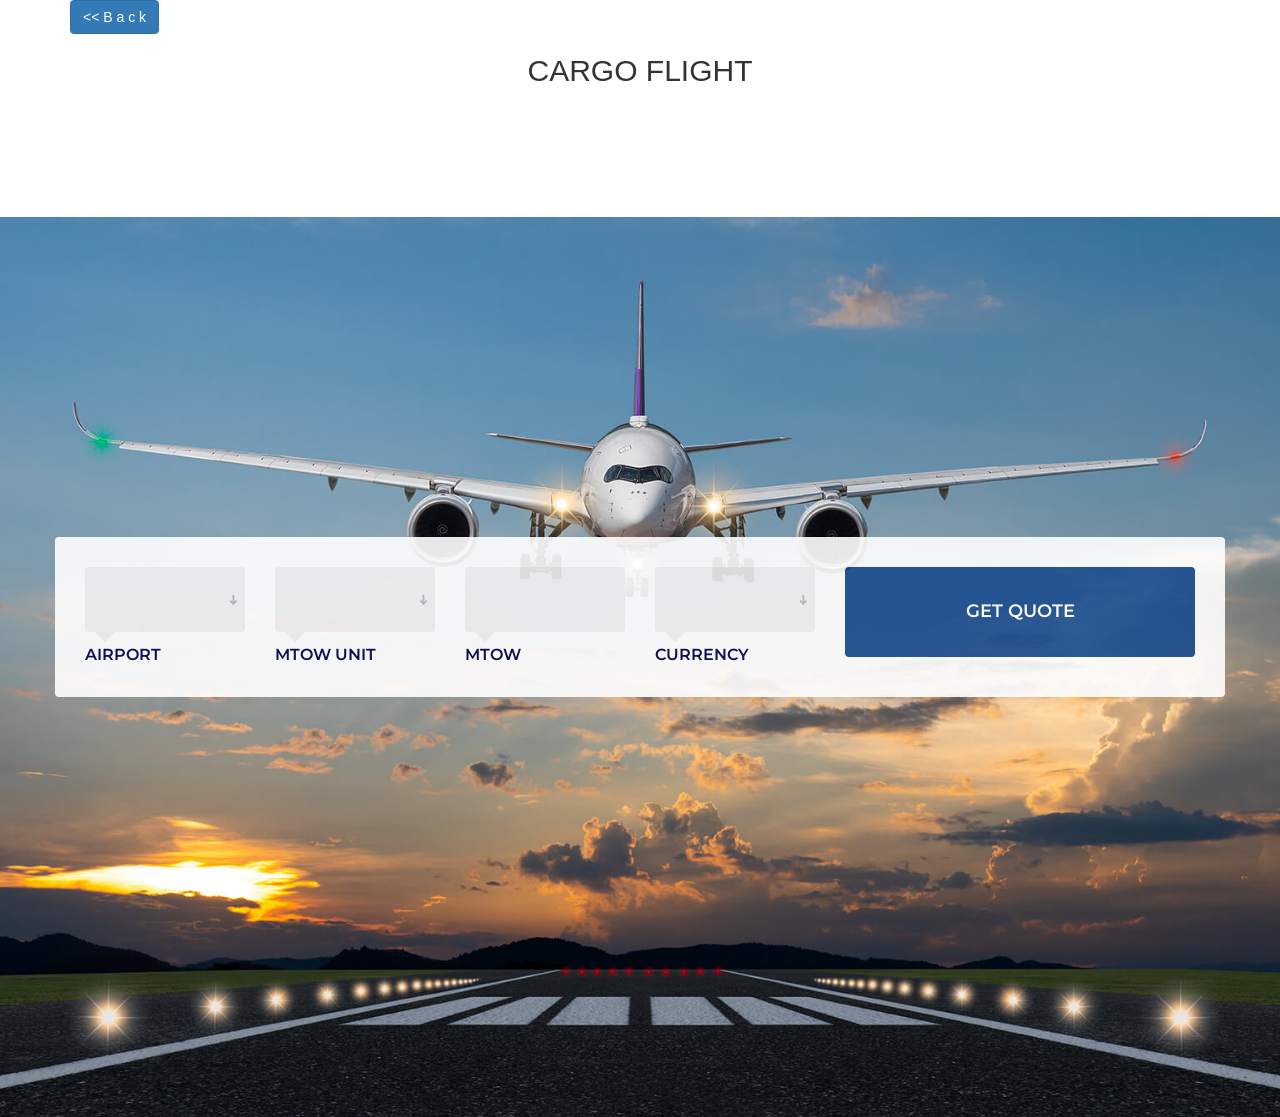
<file: cargo.html>
<!DOCTYPE html>
<html lang="en">

<head>
	<meta charset="utf-8">
	<meta http-equiv="X-UA-Compatible" content="IE=edge">
	<meta name="viewport" content="width=device-width, initial-scale=1">
	<!-- The above 3 meta tags *must* come first in the head; any other head content must come *after* these tags -->

	<title>Airport Taxes Cargo Flight </title>
	<meta content="Get airport taxes, airport data, and trip cost estimate for all Moroccan Airports for free and easily" name="descriptison">
	<meta content="Airport taxes, Morocco Airports, Trip Cost estimate, Casablanca Airport, airport data, Moroccan Airports, GMMN, GMMX, GMME, GMTT" name="keywords">
	
	<!-- Google font -->
	<link href="https://fonts.googleapis.com/css?family=Montserrat:300,600" rel="stylesheet">

	<!-- Bootstrap -->
	<link type="text/css" rel="stylesheet" href="css/bootstrap.min.css" />

	<!-- Custom stlylesheet -->
	<link type="text/css" rel="stylesheet" href="css/style.css" />

	<!-- HTML5 shim and Respond.js for IE8 support of HTML5 elements and media queries -->
	<!-- WARNING: Respond.js doesn't work if you view the page via file:// -->
	<!--[if lt IE 9]>
		  <script src="https://oss.maxcdn.com/html5shiv/3.7.3/html5shiv.min.js"></script>
		  <script src="https://oss.maxcdn.com/respond/1.4.2/respond.min.js"></script>
		<![endif]-->
    	<link href="img/favicon-32x32.png" rel="icon">
	<link href="img/apple-icon-precomposed.png" rel="apple-touch-icon">
</head>

<body>

<!-- START CONTAINER AIRPORT TAXES -->
<div class="container">
<button id="back-cargo" type="button" class="btn btn-primary" onclick=window.history.back()><< B a c k </button>

<!--<div class="container"> -->
  <h2 align="center"> CARGO FLIGHT </h2>
</div>

<h3 id="quotation" style="text-align:center"> </h3>

<div id="margin-top-table" style="display: none; ">
	<br>
	
</div>



<table id="table" style="display: none; " align="center">
	
	<thead>
	  <tr>
		<th align="left">Taxe name</th>
		<th align="left">Unit</th>
		<th align="left"></th>

	  </tr>
	</thead>
	<tbody>
	  <tr>
		<td>Landing</td>
		<td>per landing</td>
		<td id="landing" align="left">0</td>
	  </tr>
	  <tr>
		<td></td>
		<td></td>
		<td align="left">0</td>
	  </tr>
	  <tr>
		<td>Approach</td>
		<td>per movement</td>
		<td align="left">0</td>
	  </tr>
	  <tr>
		<td>Lighting</td>
		<td>per use</td>
		<td align="left"></td>
	  </tr>
	  <tr>
		<td>Freight (Unloaded or Loaded)</td>
		<td>per Ton</td>
		<td align="left"></td>
	  </tr>
     
		<td>Week-end surcharge</td>
		<td>----</td>
		<td align="left">Not applicable</td>
	  </tr>
	  <tr>
		<td>Overnight  </td>
		<td>----</td>
		<td align="left">Not applicable</td>
	  </tr>
	  <tr>
		<td>Other Extra charges </td>
		<td>----</td>
		<td align="left">Not applicable</td>
	  </tr>
	</tbody>

  </table>
 <!--  Div text pour message dessous table-->

 <div id="alert-delay" class="alert alert-warning" role="alert" align="center" style="display: none;">
	<br><h3>The data take few seconds to load completely !! </h3>  
  </div>
  <!--class="table table-dark" -->
 <br> 
  <table style="display: none " id="table-result" " align="center" >
	<thead>
	  <tr>
		
		<th scope="col">Freight Unit</th>
		<th scope="col">Weight</th>
		<th scope="col">Parking duration</th>
		<th scope="col">Lighting times</th>
		
	  </tr>
	</thead>
	<tbody>
	  <tr>
		<td></td>
		<td></td>
		<td></td>
		<td></td>
	  </tr>
	 
	</tbody>
  </table> 
 <!-- End boostrap Alert-->
<br><br>
 <div id ="result" class="alert alert-success" role="alert" style="text-align:center" style="display: none " >
	<h2 style="display: none " id="h1-result-budget"></h2>
  </div>	
 





  <div style="text-align:center" style="display: none " >
	<button style="display: none " id="reset" class="btn btn-primary btn-lg"  onclick=recalculate() ><< Back     </button>
	<button style="display: none " id="print-display" class="btn btn-primary btn-lg"  onclick=printR() > Print    </button>
    <button style="display: none " id="quote-display" class="btn btn-primary btn-lg"  onclick=window.location.replace("index.html") > Exit     </button>
</div>



  <br><br>
  <div style="text-align:center" >

  <button style="display: none" id="exit1" class="btn btn-primary btn-lg" onclick=back() ><< Back </button> 
  <button  id="submit2" class="btn btn-primary btn-lg" style="display: none; ">Simulation </button>

 <button  id="print" class="btn btn-primary btn-lg" onclick=printQ() >Print Quotation </button> 
   

 
</div>




	<section id="booking" class="section" ><br><br>
		
		<div> <!--<div class="section-center" >-->

			<br><br><br><br><br><br><br><br><br><br><br><br><br><br>
			<div class="container">
				<div class="row">
					<div class="booking-form">


						
						<form >
                           
                            <div class="col-md-2">
								<div class="form-group">
									<select  class="form-control" id="station1" required >
										<option  id="none" ></option>
                                                                                 
                                                                                <option  id="GMMN"  >GMMN</option>
										<option  id="GMMX" >GMMX</option>
										<option id="GMME"  >GMME</option>
										<option  id="GMMN" >GMMN</option>
										<option  id="GMMX" >GMMX</option>
										<option id="GMME"  >GMME</option>
										<option id="GMTT"  >GMTT</option>
										<option id="GMAD"  >GMAD</option>
										<option id="GMMZ"  >GMMZ</option>
										<option id="GMFF"  >GMFF</option>
										<option id="GMFK"  >GMFK</option>
										<option id="GMFO"  >GMFO</option>
										<option id="GMMI"  >GMMI</option>
										<option id="GMML"  >GMML</option>
										<option id="GMMH"  >GMMH</option>
										<option id="GMTA"  >GMTA</option>
										<option id="GMTN"  >GMTN</option>




										
									</select>
									<span class="select-arrow"></span>
									<span class="form-label">Airport</span>
								</div>
							        </div>

                                <div class="col-md-2">
								<div class="form-group">
									<select id="mtow-unit"class="form-control" required>
										<option id="none2" > </option>
										<option id="ton">Tons</option>
                                        <option id="lbs">Lbs</option>
										<option id="kgs">Kgs</option>
										
									</select>
									<span class="select-arrow"></span>
									<span class="form-label">MTOW Unit</span>
								</div>
							        </div>




							<div class="col-md-2">
								<div class="form-group">
									<input id="mtow1" class="form-control" type="text"  required>
									<span class="form-label">MTOW</span>
								</div>
							</div>

                              	<div class="col-md-2">
								<div class="form-group">
									<select class="form-control" id="currency" required>
										<option ></option>
                                        <option id="USD" value="USD">USD</option>
										<option id="EUR" value="EUR">EUR</option>
                                       <option id="MAD" value="MAD">MAD</option>
										
									</select>
									<span class="select-arrow"></span>
									<span class="form-label">Currency</span>
								</div>
							        </div>

                                                        
							
							<div class="col-md-4">
								<div class="form-btn">
									<button  id="submit" class="submit-btn">Get Quote</button>
								</div>
							</div>
						</form>
					</div>
				</div>
			</div>
		</div>
	</section>
<!-- END BLOCK AIRPORT TAXES -->

	<div id="booking2" class="section" style="display: none; ">

		 <br>

		<div id ="calculator" ><div> <!--<div id ="calculator" class="section-center" >-->
			<div class="container">
				<div class="row">
					<div class="booking-form">

					

					
						<form >

							<div class="col-md-2">
								<div class="form-group">
									<select id="weight-unit" class="form-control" required>
										<option ></option>
                                        <option value="tons" id="tons-calculator">Tons</option>
										<option value="lbs" id="lbs-calculator">Lbs</option>
										<option value="kgs" id="kgs-calculator">Kgs</option>
										
									</select>
									<span class="select-arrow"></span>
									<span class="form-label">Freight Unit</span>
								</div>
							   </div>
							<div class="col-md-2">
								<div class="form-group">
									<input id="weight" class="form-control" type="text" placeholder="Value" required>
									<span class="form-label">Weight</span>
								</div>
							</div>

                              

                               <div class="col-md-2">
								<div class="form-group">
									<input id="parking-calculator" class="form-control" type="text" placeholder="duration" required>
									<span id="span" class="form-label"> </span>
								</div>
							</div>



						
							<div class="col-md-2">
								<div class="form-group">
									<select id="lighting-calculator" class="form-control" required>
										<option > </option>
                                        <option>0</option>
										<option>1</option>
										<option>2</option>
									</select>
									<span class="select-arrow"></span>
									<span class="form-label">Lighting times </span>
								</div>
							</div>
							
							<div class="col-md-4">
								<div class="form-btn">
									<button id="submit-calculator" class="submit-btn" onsubmit=check(e)>Get related Budget</button>
								</div>
							</div>
						</form>
					
						  <!--	-->
					</div>
					



					<table id="table" style="display: none; " align="center">
	
						<thead>
						  <tr>
							<th align="left">Taxe name</th>
							<th align="left">Unit</th>
							<th align="left"></th>
					
						  </tr>
						</thead>
						<tbody>
						  <tr>
							<td>Landing</td>
							<td>per landing</td>
							<td id="landing" align="left">0</td>
						  </tr>
						  <tr>
							<td></td>
							<td></td>
							<td align="left">0</td>
						  </tr>
						  <tr>
							<td>Approach</td>
							<td>per movement</td>
							<td align="left">0</td>
						  </tr>
						  <tr>
							<td>Lighting</td>
							<td>per use</td>
							<td align="left"></td>
						  </tr>
						  <tr>
							<td>Freight (Unloaded or Loaded)</td>
							<td>per Ton</td>
							<td align="left"></td>
						  </tr>
						 
							<td>Week-end surcharge</td>
							<td></td>
							<td align="left">NIL</td>
						  </tr>
						  <tr>
							<td>Overnight  </td>
							<td></td>
							<td align="left">NIL</td>
						  </tr>
						  <tr>
							<td>Other Extra charges </td>
							<td></td>
							<td align="left">NIL</td>
						  </tr>
						</tbody>
					
					  </table>
			 
				</div>
			</div>
		</div>

	</div>

</body><!-- This templates was made by Colorlib (https://colorlib.com) -->
<script src="js/app-cargo.js"></script> 
</html>
</file>
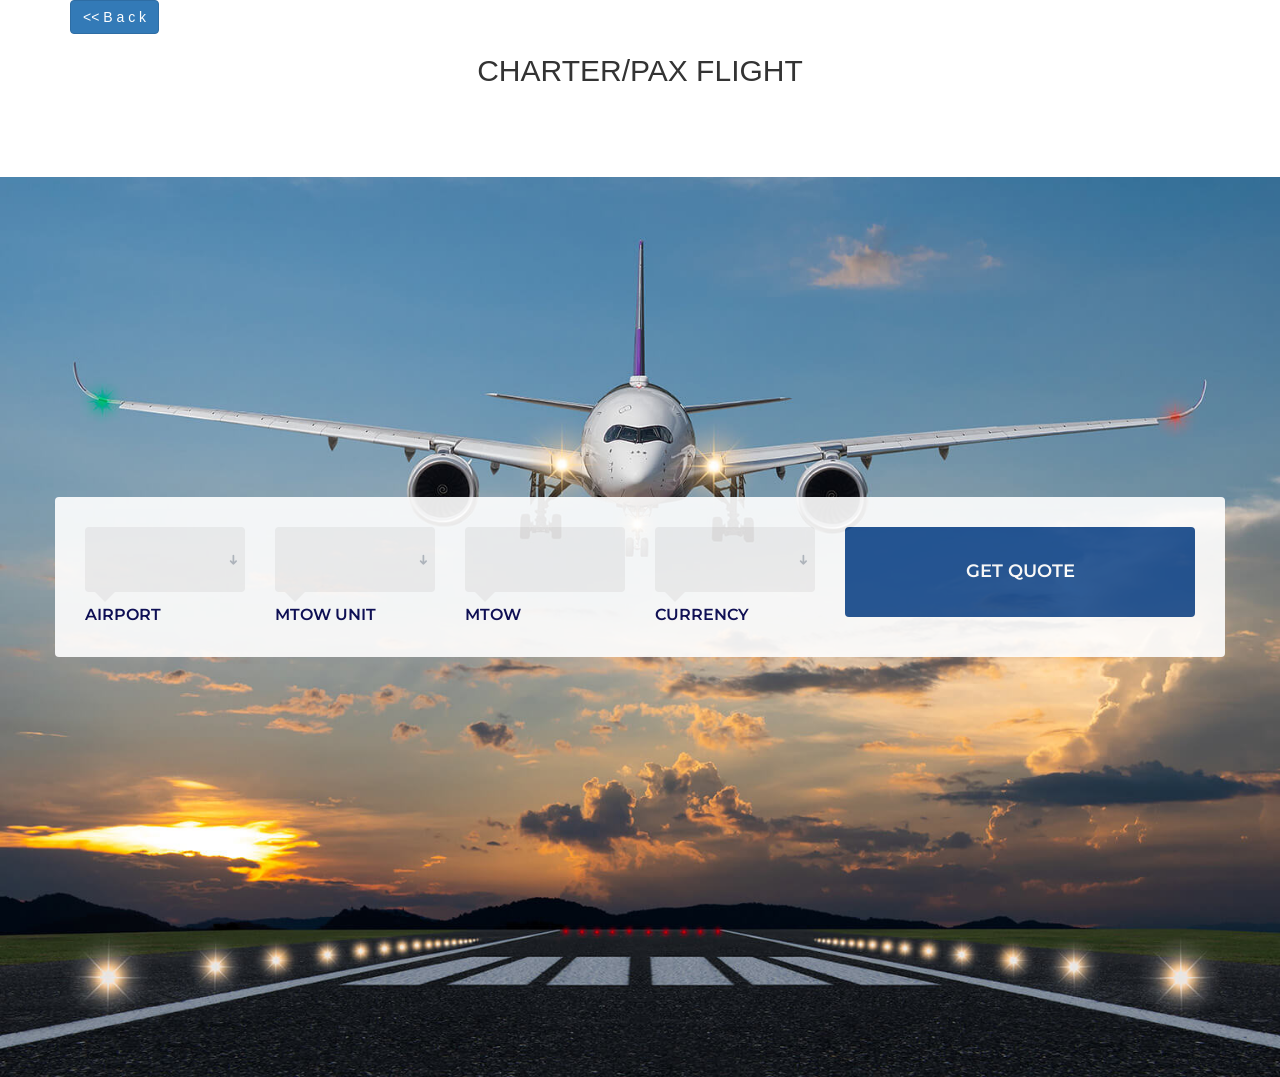
<file: charter.html>
<!DOCTYPE html>
<html lang="en">

<head>
	<meta charset="utf-8">
	<meta http-equiv="X-UA-Compatible" content="IE=edge">
	<meta name="viewport" content="width=device-width, initial-scale=1">
	<!-- The above 3 meta tags *must* come first in the head; any other head content must come *after* these tags -->

	<title>Airport Taxes Charter/PAX Flight </title>
	<meta content="Get airport taxes, airport data, and trip cost estimate for all Moroccan Airports for free and easily" name="descriptison">
	<meta content="Airport taxes, Morocco Airports, Trip Cost estimate, Casablanca Airport, airport data, Moroccan Airports, GMMN, GMMX, GMME, GMTT" name="keywords">
	
	<!-- Google font -->
	<link href="https://fonts.googleapis.com/css?family=Montserrat:300,600" rel="stylesheet">

	<!-- Bootstrap -->
	<link type="text/css" rel="stylesheet" href="css/bootstrap.min.css" />

	<!-- Custom stlylesheet -->
	<link type="text/css" rel="stylesheet" href="css/style.css" />
	<link href="img/favicon-32x32.png" rel="icon">
	<link href="img/apple-icon-precomposed.png" rel="apple-touch-icon">
	<!-- HTML5 shim and Respond.js for IE8 support of HTML5 elements and media queries -->
	<!-- WARNING: Respond.js doesn't work if you view the page via file:// -->
	<!--[if lt IE 9]>
		  <script src="https://oss.maxcdn.com/html5shiv/3.7.3/html5shiv.min.js"></script>
		  <script src="https://oss.maxcdn.com/respond/1.4.2/respond.min.js"></script>
		<![endif]-->

</head>

<body>

<!-- START CONTAINER AIRPORT TAXES -->

<div class="container">
	<button id="back-charter" type="button" class="btn btn-primary" onclick=window.history.back()><< B a c k </button>
	
  <h2 align="center"> CHARTER/PAX FLIGHT </h2>
</div>

<h3 id="quotation" style="text-align:center"> </h3>

<div id="margin-top-table" style="display: none; ">
	<br>
	
</div>



<table id="table" style="display: none; " align="center">
	
	<thead>
	  <tr>
		<th align="left">Taxe name</th>
		<th align="left">Unit</th>
		<th align="left"></th>

	  </tr>
	</thead>
	<tbody>
	  <tr>
		<td>Landing</td>
		<td>per landing</td>
		<td id="landing" align="left">0</td>
	  </tr>
	  <tr>
		<td></td>
		<td></td>
		<td align="left">0</td>
	  </tr>
	  <tr>
		<td>Approach</td>
		<td>per movement</td>
		<td align="left">0</td>
	  </tr>
	  <tr>
		<td>Lighting</td>
		<td>per use</td>
		<td align="left"></td>
	  </tr>
	  <tr>
		<td>PAX Tax (Dest: Europe & Africa)</td>
		<td>per Passenger embarked</td>
		<td align="left"></td>
	  </tr>
      <tr>
		<td>PAX Tax (Dest: America & M.East)</td>
		<td>per Passenger embarked</td>
		<td align="left"></td>
	  </tr>
          <tr>
		<td>Security Tax </td>
		<td>per Passenger embarked</td>
		<td align="left"></td>
	  </tr> 
	  <tr>
		<td>CUTE Charge</td>
		<td>per Passenger at departure</td>
		<td align="left"></td>
	  </tr>
	  <tr>
		<td>Air Tax for Solidarity & Tourism Promotion (T.A.S.P.T)</td>
		<td>per Passenger embarked</td>
		<td align="left"></td>
	  </tr>

	  <tr>
		<td>Jetway Fee if used</td>
		<td>per movement</td>
		<td align="left"></td>
	  </tr>
      <tr id="week-end">
		<td>Week-end surcharge</td>
		<td>----</td>
		<td align="left">Not applicable</td>
	  </tr>

	  <tr id="overnight">
		<td >Overnight  </td>
		<td>----</td>
		<td align="left">Not applicable</td>
	  </tr>
	  <tr id="extra">
		<td>Other Extra charges </td>
		<td>----</td>
		<td align="left">Not applicable</td>
	  </tr>
	</tbody>

  </table>
 <!--  Div text pour message dessous table-->

 <div id="alert-delay" class="alert alert-warning" role="alert" align="center" style="display: none;">
	<br><h3>The data take few seconds to load completely !! </h3>  
  </div>

  <!--  Bootstrap alert-->

  <!--class="table table-dark" -->
 <br> 
  <table style="display: none " id="table-result" " align="center" >
	<thead>
	  <tr>
		
		<th scope="col">PAX Destination</th>
		<th scope="col">Number of PAX</th>
		<th scope="col">Parking duration</th>
		<th scope="col">Lighting times</th>
		<th scope="col">Jetway Use</th>
		
	  </tr>
	</thead>
	<tbody>
	  <tr>
		<td></td>
		<td></td>
		<td></td>
		<td></td>
		<td></td>
	  </tr>
	 
	</tbody>
  </table> 
 <!-- End boostrap Alert-->

 <div id ="result" class="alert alert-success" role="alert" style="text-align:center" style="display: none " >
	<h2 style="display: none " id="h1-result-budget"></h2>
  </div>	

  <div style="text-align:center" style="display: none " >
	<button style="display: none " id="reset" class="btn btn-primary btn-lg"  onclick=recalculate() ><< Back     </button>
	<button style="display: none " id="print-display" class="btn btn-primary btn-lg"  onclick=printR() > Print    </button>
    <button style="display: none " id="quote-display" class="btn btn-primary btn-lg"  onclick=window.location.replace("index.html") > Exit     </button>
</div>

  <br><br>
  <div style="text-align:center" >

  <button style="display: none" id="exit1" class="btn btn-primary btn-lg" onclick=back() ><< Back </button> 
  <button  id="submit2" class="btn btn-primary btn-lg" style="display: none; ">Simulation </button>

 <button  id="print" class="btn btn-primary btn-lg" onclick=printQ() >Print Quotation </button> 
 
</div>

	<section id="booking" class="section" ><br><br>
		
		<div> <!--<div class="section-center" >-->

			<br><br><br><br><br><br><br><br><br><br><br><br><br><br>
			<div class="container">
				<div class="row">
					<div class="booking-form">

						<form >
                           
                            <div class="col-md-2">
								<div class="form-group">
									<select  class="form-control" id="station1" required >
										<option  id="none" ></option>
                                                                           
                                        <option  id="GMMN"  >GMMN</option>
										<option  id="GMMX" >GMMX</option>
                                        <option id="GMME"  >GMME</option>
										<option id="GMTT"  >GMTT</option>
										<option id="GMAD"  >GMAD</option>
										<option id="GMMZ"  >GMMZ</option>
										<option id="GMFF"  >GMFF</option>
										<option id="GMFK"  >GMFK</option>
										<option id="GMFO"  >GMFO</option>
										<option id="GMMI"  >GMMI</option>
										<option id="GMML"  >GMML</option>
										<option id="GMMH"  >GMMH</option>
										<option id="GMTA"  >GMTA</option>
										<option id="GMTN"  >GMTN</option>
					
									</select>
									<span class="select-arrow"></span>
									<span class="form-label">Airport</span>
								</div>
							        </div>

                                <div class="col-md-2">
								<div class="form-group">
									<select id="mtow-unit"class="form-control" required>
										<option id="none2" > </option>
										<option id="ton">Tons</option>
                                        <option id="lbs">Lbs</option>
										<option id="kgs">Kgs</option>
										
									</select>
									<span class="select-arrow"></span>
									<span class="form-label">MTOW Unit</span>
								</div>
							        </div>

							<div class="col-md-2">
								<div class="form-group">
									<input id="mtow1" class="form-control" type="text"  required>
									<span class="form-label">MTOW</span>
								</div>
							</div>

                              	<div class="col-md-2">
								<div class="form-group">
									<select class="form-control" id="currency" required>
										<option ></option>
                                        <option id="USD" value="USD">USD</option>
										<option id="EUR" value="EUR">EUR</option>
                                       <option id="MAD" value="MAD">MAD</option>
										
									</select>
									<span class="select-arrow"></span>
									<span class="form-label">Currency</span>
								</div>
							        </div>

							<div class="col-md-4">
								<div class="form-btn">
									<button  id="submit" class="submit-btn">Get Quote</button>
								</div>
							</div>
						</form>
					</div>
				</div>
			</div>
		</div>
	</section>
<!-- END BLOCK AIRPORT TAXES -->

	<div id="booking2" class="section" style="display: none; ">
	
		 <br>

		<div id ="calculator" ><div> <!--<div id ="calculator" class="section-center" >-->
			<div class="container">
				<div class="row">
					<div class="booking-form">

						<form id="haut" >

							<div class="col-md-3">
								<div class="form-group">
									<select id="paxDest" class="form-control" required>
										<option ></option>
                                        <option id="tons-calculator">America & M.East</option>
										<option  id="lbs-calculator">Europe & Africa</option>
										
										
									</select>
									<span class="select-arrow"></span>
									<span class="form-label">PAX Destination</span>
								</div>
							   </div>
							<div class="col-md-2">
								<div class="form-group">
									<input id="paxNbr" class="form-control" type="text" placeholder="Value" required>
									<span class="form-label">PAX Number</span>
								</div>
							</div>

                              

                               <div class="col-md-2">
								<div class="form-group">
									<input id="parking-calculator" class="form-control" type="text" placeholder="duration" required>
									<span id="span" class="form-label"> </span>
								</div>
							</div>



						
							<div class="col-md-1">
								<div class="form-group">
									<select id="lighting-calculator" class="form-control" required>
										<option > </option>
                                        <option>0</option>
										<option>1</option>
										<option>2</option>
									</select>
									<span class="select-arrow"></span>
									<span class="form-label">Lighting times </span>
								</div>
							</div>
							
							<div class="col-md-1">
								<div class="form-group">
									<select id="jetway" class="form-control" required>
										<option > </option>
                                        <option>0</option>
										<option>1</option>
										<option>2</option>
									
									</select>
									<span class="select-arrow"></span>
									<span class="form-label">Jetway Use </span>
								</div>
							</div>  

							<div class="col-md-3">
								<div class="form-btn">
									<button id="submit-calculator" class="submit-btn" onsubmit=check(e)>Get Budget</button>
								</div>
							</div>
						</form>
						
					</div>
				
					 <table id="table" style="display: none; " align="center">
	
						<thead>
						  <tr>
							<th align="left">Taxe name</th>
							<th align="left">Unit</th>
							<th align="left"></th>
					
						  </tr>
						</thead>
						<tbody>
						  <tr>
							<td>Landing</td>
							<td>per landing</td>
							<td id="landing" align="left">0</td>
						  </tr>
						  <tr>
							<td></td>
							<td></td>
							<td align="left">0</td>
						  </tr>
						  <tr>
							<td>Approach</td>
							<td>per movement</td>
							<td align="left">0</td>
						  </tr>
						  <tr>
							<td>Lighting</td>
							<td>per use</td>
							<td align="left"></td>
						  </tr>
						  <tr>
							<td>PAX Tax (Dest: Europe & Africa)</td>
							<td>per Passenger</td>
							<td align="left"></td>
						  </tr>
							   <tr>
							<td>PAX Tax (Dest: America & M.East)</td>
							<td>per Passenger</td>
							<td align="left"></td>
						  </tr>
							  <tr>
							<td>Security Tax </td>
							<td>per Passenger</td>
							<td align="left"></td>
						  </tr> 
						  <tr>
							<td>Week-end surcharge</td>
							<td>NIL</td>
							<td align="left">NIL</td>
						  </tr>
						  <tr>
							<td>Overnight  </td>
							<td>NIL</td>
							<td align="left">NIL</td>
						  </tr>
						  <tr>
							<td>Other Extra charges </td>
							<td>NIL</td>
							<td align="left">NIL</td>
						  </tr>
						</tbody>
					
					  </table>
			 
				</div>
			</div>
		</div>

	</div>

</body><!-- This templates was made by Colorlib (https://colorlib.com) -->
<script src="js/app-charter.js"></script> 
</html>
</file>
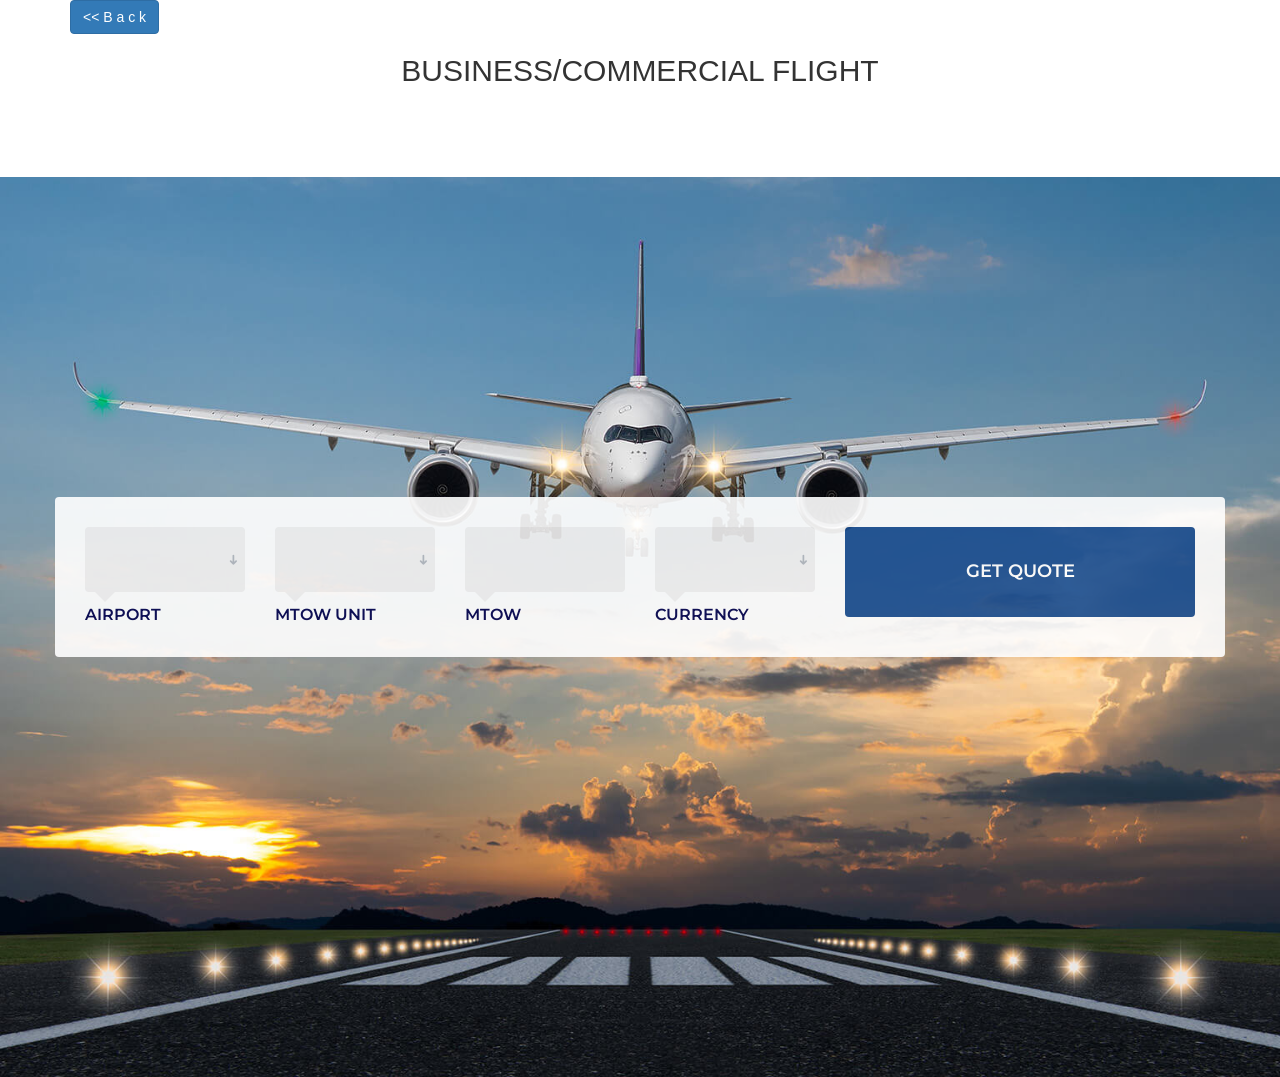
<file: private.html>
<!DOCTYPE html>
<html lang="en">

<head>
	<meta charset="utf-8">
	<meta http-equiv="X-UA-Compatible" content="IE=edge">
	<meta name="viewport" content="width=device-width, initial-scale=1">
	<!-- The above 3 meta tags *must* come first in the head; any other head content must come *after* these tags -->

	<title>Airport Taxes Morocco-Business Flight </title>

	<meta content="Get airport taxes, airport data, and trip cost estimate for all Moroccan Airports for free and easily" name="descriptison">
	<meta content="Airport taxes, Morocco Airports, Trip Cost estimate, Casablanca Airport, airport data, Moroccan Airports, GMMN, GMMX, GMME, GMTT" name="keywords">
	
	<link href="img/favicon-32x32.png" rel="icon">
	<link href="img/apple-icon-precomposed.png" rel="apple-touch-icon">
	<!-- Google font -->
	<link href="https://fonts.googleapis.com/css?family=Montserrat:300,600" rel="stylesheet">

	<!-- Bootstrap -->
	<link type="text/css" rel="stylesheet" href="css/bootstrap.min.css" />

	<!-- Custom stlylesheet -->
	<link type="text/css" rel="stylesheet" href="css/style.css" />

	<!-- HTML5 shim and Respond.js for IE8 support of HTML5 elements and media queries -->
	<!-- WARNING: Respond.js doesn't work if you view the page via file:// -->
	<!--[if lt IE 9]>
		  <script src="https://oss.maxcdn.com/html5shiv/3.7.3/html5shiv.min.js"></script>
		  <script src="https://oss.maxcdn.com/respond/1.4.2/respond.min.js"></script>
		<![endif]-->

</head>

<body>

<!-- START CONTAINER AIRPORT TAXES -->

<div class="container">
	<button id="back-pvt" type="button" class="btn btn-primary" onclick=window.history.back()><< B a c k </button>
  <h2 align="center"> BUSINESS/COMMERCIAL FLIGHT </h2>
</div>



<h3 id="quotation" style="text-align:center"> </h3>

<div id="margin-top-table" style="display: none; ">
	<br>
	
</div>



<table id="table" style="display: none; " align="center">
	
	<thead>
	  <tr>
		<th align="left">Taxe name</th>
		<th align="left">Unit</th>
		<th align="left"></th>

	  </tr>
	</thead>
	<tbody>
	  <tr>
		<td>Landing</td>
		<td>per landing</td>
		<td id="landing" align="left">0</td>
	  </tr>
	  <tr>
		<td></td>
		<td></td>
		<td align="left">0</td>
	  </tr>
	  <tr>
		<td>Approach</td>
		<td>per movement</td>
		<td align="left">0</td>
	  </tr>
	  <tr>
		<td>Lighting</td>
		<td>per use</td>
		<td align="left"></td>
	  </tr>
	  <tr>
		<td>PAX Tax (Dest: Europe & Africa)</td>
		<td>per Passenger embarked</td>
		<td align="left"></td>
	  </tr>
           <tr>
		<td>PAX Tax (Dest: America & M.East)</td>
		<td>per Passenger embarked</td>
		<td align="left"></td>
	  </tr>
          <tr>
		<td>Security Tax </td>
		<td>per Passenger embarked</td>
		<td align="left"></td>
	  </tr> 
	  <tr>
		<td>Week-end surcharge</td>
		<td>----</td>
		<td align="left">Not applicable</td>
	  </tr>
	  <tr>
		<td>Overnight  </td>
		<td>----</td>
		<td align="left">Not applicable</td>
	  </tr>
	  <tr>
		<td>Other Extra charges </td>
		<td>----</td>
		<td align="left">Not applicable</td>
	  </tr>
	</tbody>

  </table>
 <!--  Div text pour message dessous table-->



  <!--  Bootstrap alert-->

  <!--class="table table-dark" -->
 <br> 
  <table style="display: none " id="table-result" " align="center" >
	<thead>
	  <tr>
		
		<th scope="col">PAX Destination</th>
		<th scope="col">Number of PAX</th>
		<th scope="col">Parking duration</th>
		<th scope="col">Lighting times</th>
		
	  </tr>
	</thead>
	<tbody>
	  <tr>
		<td></td>
		<td></td>
		<td></td>
		<td></td>
	  </tr>
	 
	</tbody>
  </table> 
 <!-- End boostrap Alert-->

 <div id ="result" class="alert alert-success" role="alert" style="text-align:center" style="display: none " >
	<h2 style="display: none " id="h1-result-budget"></h2>
  </div>	
 





  <div style="text-align:center" style="display: none " >
	<button style="display: none " id="reset" class="btn btn-primary btn-lg"  onclick=recalculate() ><< Back     </button>
	<button style="display: none " id="print-display" class="btn btn-primary btn-lg"  onclick=printR() > Print    </button>
    <button style="display: none " id="quote-display" class="btn btn-primary btn-lg"  onclick=window.location.replace("index.html") > Exit     </button>
</div>



  <br><br>
  <div style="text-align:center" >
	<div id="alert-delay" class="alert alert-warning" role="alert" align="center" style="display: none;">
		<br><h2>The data take few seconds to load completely !! </h2> 
	  </div>
  <button style="display: none" id="exit1" class="btn btn-primary btn-lg" onclick=back() ><< Back </button> 
  <button  id="submit2" class="btn btn-primary btn-lg" style="display: none; ">Simulation </button>

 <button  id="print" class="btn btn-primary btn-lg" onclick=printQ() >Print Quotation </button> 
   

 
</div>

	<section id="booking" class="section" ><br><br>
		
		<div> <!--<div class="section-center" >-->

			<br><br><br><br><br><br><br><br><br><br><br><br><br><br>
			<div class="container">
				<div class="row">
					<div class="booking-form">


						
						<form >
                           
                            <div class="col-md-2">
								<div class="form-group">
									<select  class="form-control" id="station1" required >
										<option  id="none" ></option>
                                                                                 
                                        <option  id="GMMN" >GMMN</option>
										<option  id="GMMX" >GMMX</option>
                                        <option id="GMME"  >GMME</option>
										<option id="GMTT"  >GMTT</option>
										<option id="GMAD"  >GMAD</option>
										<option id="GMMZ"  >GMMZ</option>
										<option id="GMFF"  >GMFF</option>
										<option id="GMFK"  >GMFK</option>
										<option id="GMFO"  >GMFO</option>
										<option id="GMMI"  >GMMI</option>
										<option id="GMML"  >GMML</option>
										<option id="GMMH"  >GMMH</option>
										<option id="GMTA"  >GMTA</option>
										<option id="GMTN"  >GMTN</option>
										




										
									</select>
									<span class="select-arrow"></span>
									<span class="form-label">Airport</span>
								</div>
							        </div>

                                <div class="col-md-2">
								<div class="form-group">
									<select id="mtow-unit"class="form-control" required>
										<option id="none2" > </option>
										<option id="ton">Tons</option>
                                        <option id="lbs">Lbs</option>
										<option id="kgs">Kgs</option>
										
									</select>
									<span class="select-arrow"></span>
									<span class="form-label">MTOW Unit</span>
								</div>
							        </div>




							<div class="col-md-2">
								<div class="form-group">
									<input id="mtow1" class="form-control" type="text"  required>
									<span class="form-label">MTOW</span>
								</div>
							</div>

                              	<div class="col-md-2">
								<div class="form-group">
									<select class="form-control" id="currency" required>
										<option ></option>
                                        <option id="USD" value="USD">USD</option>
										<option id="EUR" value="EUR">EUR</option>
                                       <option id="MAD" value="MAD">MAD</option>
										
									</select>
									<span class="select-arrow"></span>
									<span class="form-label">Currency</span>
								</div>
							        </div>

                                                        
							
							<div class="col-md-4">
								<div class="form-btn">
									<button  id="submit" class="submit-btn">Get Quote</button>
								</div>
							</div>
						</form>
					</div>
				</div>
			</div>
		</div>
	</section>
<!-- END BLOCK AIRPORT TAXES -->

	<div id="booking2" class="section" style="display: none; ">

		 <br>

		<div id ="calculator" ><div> <!--<div id ="calculator" class="section-center" >-->
			<div class="container">
				<div class="row">
					<div class="booking-form">

					

						<form id="haut" >

							<div class="col-md-3">
								<div class="form-group">
									<select id="paxDest" class="form-control" required>
										<option ></option>
                                        <option id="tons-calculator">America & M.East</option>
										<option  id="lbs-calculator">Europe & Africa</option>
										
										
									</select>
									<span class="select-arrow"></span>
									<span class="form-label">PAX Destination</span>
								</div>
							   </div>
							<div class="col-md-2">
								<div class="form-group">
									<input id="paxNbr" class="form-control" type="text" placeholder="Value" required>
									<span class="form-label">PAX Number</span>
								</div>
							</div>

                              

                               <div class="col-md-2">
								<div class="form-group">
									<input id="parking-calculator" class="form-control" type="text" placeholder="duration" required>
									<span id="span" class="form-label"> </span>
								</div>
							</div>



						
							<div class="col-md-1">
								<div class="form-group">
									<select id="lighting-calculator" class="form-control" required>
										<option > </option>
                                        <option>0</option>
										<option>1</option>
										<option>2</option>
									</select>
									<span class="select-arrow"></span>
									<span class="form-label">Lighting times </span>
								</div>
							</div>
							
							<div class="col-md-4">
								<div class="form-btn">
									<button id="submit-calculator" class="submit-btn" onsubmit=check(e)>Get related Budget</button>
								</div>
							</div>
						</form>
						<!-- Modal input  -->
							
						<!-- <table style="display: none " id="table-result" class="table table-dark">
							<thead>
							  <tr>
								
								<th scope="col">PAX Destination</th>
                                <th scope="col">Number of PAX</th>
								<th scope="col">Parking duration</th>
								<th scope="col">Lighting times</th>
								
							  </tr>
							</thead>
							<tbody>
							  <tr>
							    <td></td>
								<td></td>
								<td></td>
								<td></td>
							  </tr>
							 
							</tbody>
						  </table> 

						  <br> -->
						 
						  <!--	-->
					</div>
					<!-- <div style="text-align:center" >
						<button  id="reset" class="btn btn-primary btn-lg"  onclick=window.location.replace("https://starsoverflight.com") > RESET     </button>
						<button  id="quote-display" class="btn btn-primary btn-lg"  onclick=window.location.replace("https://starsoverflight.com") > PRINT     </button>
						<button  id="print-display" class="btn btn-primary btn-lg"  onclick=showQuote() > QUOTE    </button>
					</div>
					 <br> -->






					 <table id="table" style="display: none; " align="center">
	
						<thead>
						  <tr>
							<th align="left">Taxe name</th>
							<th align="left">Unit</th>
							<th align="left"></th>
					
						  </tr>
						</thead>
						<tbody>
						  <tr>
							<td>Landing</td>
							<td>per landing</td>
							<td id="landing" align="left">0</td>
						  </tr>
						  <tr>
							<td></td>
							<td></td>
							<td align="left">0</td>
						  </tr>
						  <tr>
							<td>Approach</td>
							<td>per movement</td>
							<td align="left">0</td>
						  </tr>
						  <tr>
							<td>Lighting</td>
							<td>per use</td>
							<td align="left"></td>
						  </tr>
						  <tr>
							<td>PAX Tax (Dest: Europe & Africa)</td>
							<td>per Passenger</td>
							<td align="left"></td>
						  </tr>
							   <tr>
							<td>PAX Tax (Dest: America & M.East)</td>
							<td>per Passenger</td>
							<td align="left"></td>
						  </tr>
							  <tr>
							<td>Security Tax </td>
							<td>per Passenger</td>
							<td align="left"></td>
						  </tr> 
						  <tr>
							<td>Week-end surcharge</td>
							<td>NIL</td>
							<td align="left">NIL</td>
						  </tr>
						  <tr>
							<td>Overnight  </td>
							<td>NIL</td>
							<td align="left">NIL</td>
						  </tr>
						  <tr>
							<td>Other Extra charges </td>
							<td>NIL</td>
							<td align="left">NIL</td>
						  </tr>
						</tbody>
					
					  </table>
			 
				</div>
			</div>
		</div>

	</div>

</body><!-- This templates was made by Colorlib (https://colorlib.com) -->
<script src="js/app-pvt.js"></script> 
</html>
</file>
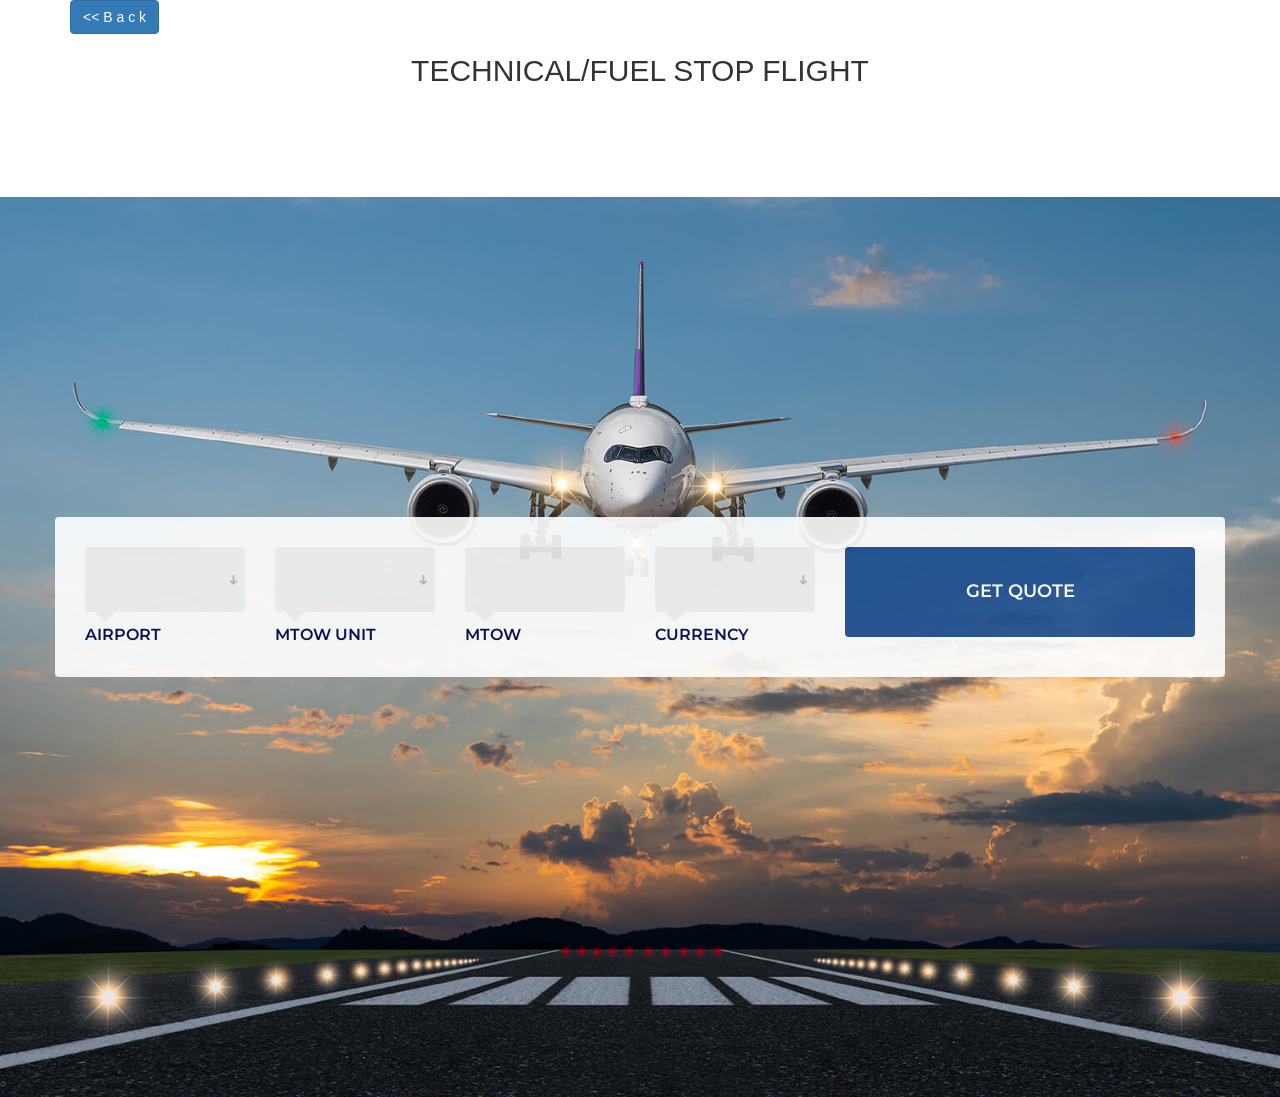
<file: Technical.html>
<!DOCTYPE html>
<html lang="en">

<head>
	<meta charset="utf-8">
	<meta http-equiv="X-UA-Compatible" content="IE=edge">
	<meta name="viewport" content="width=device-width, initial-scale=1">
	<!-- The above 3 meta tags *must* come first in the head; any other head content must come *after* these tags -->

	<title>Airport Taxes Morocco-Technical Flight </title>
	<meta content="Get airport taxes, airport data, and trip cost estimate for all Moroccan Airports for free and easily" name="descriptison">
	<meta content="Airport taxes, Morocco Airports, Trip Cost estimate, Casablanca Airport, airport data, Moroccan Airports, GMMN, GMMX, GMME, GMTT" name="keywords">
	
	<!-- Google font -->
	<link href="https://fonts.googleapis.com/css?family=Montserrat:300,600" rel="stylesheet">

	<!-- Bootstrap -->
	<link type="text/css" rel="stylesheet" href="css/bootstrap.min.css" />

	<!-- Custom stlylesheet -->
	<link type="text/css" rel="stylesheet" href="css/style.css" />

	<!-- HTML5 shim and Respond.js for IE8 support of HTML5 elements and media queries -->
	<!-- WARNING: Respond.js doesn't work if you view the page via file:// -->
	<!--[if lt IE 9]>
		  <script src="https://oss.maxcdn.com/html5shiv/3.7.3/html5shiv.min.js"></script>
		  <script src="https://oss.maxcdn.com/respond/1.4.2/respond.min.js"></script>
		<![endif]-->
    	<link href="img/favicon-32x32.png" rel="icon">
	<link href="img/apple-icon-precomposed.png" rel="apple-touch-icon">
</head>

<body>

<!-- START CONTAINER AIRPORT TAXES -->

<div class="container">
	<button id="back-technical" type="button" class="btn btn-primary" onclick=window.history.back()><< B a c k </button>

  <h2 align="center"> TECHNICAL/FUEL STOP FLIGHT </h2>
</div>

<h3 id="quotation" style="text-align:center"> </h3>

<div id="margin-top-table" style="display: none; ">
	<br><br><br><br>
	
</div>



<table id="table" style="display: none; " align="center">
	
	<thead>
	  <tr>
		<th align="left">Taxe name</th>
		<th align="left">Unit</th>
		<th align="left"></th>

	  </tr>
	</thead>
	<tbody>
	  <tr>
		<td>Landing</td>
		<td>per landing</td>
		<td id="landing" align="left">0</td>
	  </tr>
	  <tr>
		<td></td>
		<td></td>
		<td align="left">0</td>
	  </tr>
	  <tr>
		<td>Approach</td>
		<td>per movement</td>
		<td align="left">0</td>
	  </tr>
	  <tr>
		<td>Lighting</td>
		<td>per use</td>
		<td align="left"></td>
	  </tr>
	 
	  <tr>
		<td>Week-end surcharge</td>
		<td>----</td>
		<td align="left">Not applicable</td>
	  </tr>
	  <tr>
		<td>Overnight  </td>
		<td>----</td>
		<td align="left">Not applicable</td>
	  </tr>
	  <tr>
		<td>Other Extra charges </td>
		<td>----</td>
		<td align="left">Not applicable</td>
	  </tr>
	</tbody>

  </table>
 <!--  Div text pour message dessous table-->
 <div id="alert-delay" class="alert alert-warning" role="alert" align="center" style="display: none;">
	<br><h3>The data take few seconds to load completely !! </h3> 
  </div>


  <!--  Bootstrap alert-->

  <!--class="table table-dark" -->
 <br> 
  <table style="display: none " id="table-result" " align="center" >
	<thead>
	  <tr>
		
		
		<th scope="col">Parking duration</th>
		<th scope="col">Lighting times</th>
		
	  </tr>
	</thead>
	<tbody>
	  <tr>
		
		<td></td>
		<td></td>
	  </tr>
	 
	</tbody>
  </table> 
 <!-- End boostrap Alert-->
 <br>
 <div id ="result" class="alert alert-success" role="alert" style="text-align:center" style="display: none " >
	<h2 style="display: none " id="h1-result-budget"></h2>
  </div>	
 





  <div style="text-align:center" style="display: none " >
	<button style="display: none " id="reset" class="btn btn-primary btn-lg"  onclick=recalculate() ><< Back     </button>
	<button style="display: none " id="print-display" class="btn btn-primary btn-lg"  onclick=printR() > Print    </button>
    <button style="display: none " id="quote-display" class="btn btn-primary btn-lg"  onclick=window.location.replace("index.html") > Exit     </button>
</div>



  <br><br>
  <div style="text-align:center" >

  <button style="display: none" id="exit1" class="btn btn-primary btn-lg" onclick=back() ><< Back </button> 
  <button  id="submit2" class="btn btn-primary btn-lg" style="display: none; ">Simulation </button>

 <button  id="print" class="btn btn-primary btn-lg" onclick=printQ() >Print Quotation </button> 
   

 
</div>




	<section id="booking" class="section" ><br><br>
		
		<div> <!--<div class="section-center" >-->

			<br><br><br><br><br><br><br><br><br><br><br><br><br><br>
			<div class="container">
				<div class="row">
					<div class="booking-form">


						
						<form >
                           
                            <div class="col-md-2">
								<div class="form-group">
									<select  class="form-control" id="station1" required >
										<option  id="none" ></option>
                                                                             
										<option  id="GMMX" >GMMX</option>
										<option id="GMME"  >GMME</option>
										<option  id="GMMN" >GMMN</option>
										<option  id="GMMX" >GMMX</option>
										<option id="GMME"  >GMME</option>
										<option id="GMTT"  >GMTT</option>
										<option id="GMAD"  >GMAD</option>
										<option id="GMMZ"  >GMMZ</option>
										<option id="GMFF"  >GMFF</option>
										<option id="GMFK"  >GMFK</option>
										<option id="GMFO"  >GMFO</option>
										<option id="GMMI"  >GMMI</option>
										<option id="GMML"  >GMML</option>
										<option id="GMMH"  >GMMH</option>
										<option id="GMTA"  >GMTA</option>
										<option id="GMTN"  >GMTN</option>




										
									</select>
									<span class="select-arrow"></span>
									<span class="form-label">Airport</span>
								</div>
							        </div>

                                <div class="col-md-2">
								<div class="form-group">
									<select id="mtow-unit"class="form-control" required>
										<option id="none2" > </option>
										<option id="ton">Tons</option>
                                        <option id="lbs">Lbs</option>
										<option id="kgs">Kgs</option>
										
									</select>
									<span class="select-arrow"></span>
									<span class="form-label">MTOW Unit</span>
								</div>
							        </div>




							<div class="col-md-2">
								<div class="form-group">
									<input id="mtow1" class="form-control" type="text"  required>
									<span class="form-label">MTOW</span>
								</div>
							</div>

                              	<div class="col-md-2">
								<div class="form-group">
									<select class="form-control" id="currency" required>
										<option ></option>
                                        <option id="USD" value="USD">USD</option>
										<option id="EUR" value="EUR">EUR</option>
                                       <option id="MAD" value="MAD">MAD</option>
										
									</select>
									<span class="select-arrow"></span>
									<span class="form-label">Currency</span>
								</div>
							        </div>

                                                        
							
							<div class="col-md-4">
								<div class="form-btn">
									<button  id="submit" class="submit-btn">Get Quote</button>
								</div>
							</div>
						</form>
					</div>
				</div>
			</div>
		</div>
	</section>
<!-- END BLOCK AIRPORT TAXES -->

	<div id="booking2" class="section" style="display: none; ">
	
         <!-- Alert-->   
		  <!-- <div id ="result" class="alert alert-success" role="alert" style="text-align:center" >
			<h2 id="h1-result-budget"></h2>
		  </div>	
		  <br><br> -->
		  <!-- fin Alert-->

		  <!-- <div style="text-align:center" >
			<button  id="reset" class="btn btn-primary btn-lg"  onclick=window.location.replace("https://starsoverflight.com") > RESET     </button>
			<button  id="quote-display" class="btn btn-primary btn-lg"  onclick=window.location.replace("https://starsoverflight.com") > PRINT     </button>
			<button  id="print-display" class="btn btn-primary btn-lg"  onclick=showQuote() > QUOTE    </button>
		</div> -->
		 <br>






		<div id ="calculator" ><div> <!--<div id ="calculator" class="section-center" >-->
			<div class="container">
				<div class="row">
					<div class="booking-form">

					

						<form id="haut" >

						
						

                              

                               <div class="col-md-2">
								<div class="form-group">
									<input id="parking-calculator" class="form-control" type="text" placeholder="duration" required>
									<span id="span" class="form-label"> </span>
								</div>
							</div>



						
							<div class="col-md-2">
								<div class="form-group">
									<select id="lighting-calculator" class="form-control" required>
										<option > </option>
                                        <option>0</option>
										<option>1</option>
										<option>2</option>
									</select>
									<span class="select-arrow"></span>
									<span class="form-label">Lighting times </span>
								</div>
							</div>
							
							<div class="col-md-8">
								<div class="form-btn">
									<button id="submit-calculator" class="submit-btn" onsubmit=check(e)>Get related Budget</button>
								</div>
							</div>
						</form>
						<!-- Modal input  -->
							
						<!-- <table style="display: none " id="table-result" class="table table-dark">
							<thead>
							  <tr>
								
								<th scope="col">PAX Destination</th>
                                <th scope="col">Number of PAX</th>
								<th scope="col">Parking duration</th>
								<th scope="col">Lighting times</th>
								
							  </tr>
							</thead>
							<tbody>
							  <tr>
							    <td></td>
								<td></td>
								<td></td>
								<td></td>
							  </tr>
							 
							</tbody>
						  </table> 

						  <br> -->
						 
						  <!--	-->
					</div>
					<!-- <div style="text-align:center" >
						<button  id="reset" class="btn btn-primary btn-lg"  onclick=window.location.replace("https://starsoverflight.com") > RESET     </button>
						<button  id="quote-display" class="btn btn-primary btn-lg"  onclick=window.location.replace("https://starsoverflight.com") > PRINT     </button>
						<button  id="print-display" class="btn btn-primary btn-lg"  onclick=showQuote() > QUOTE    </button>
					</div>
					 <br> -->






					 <table id="table" style="display: none; " align="center">
	
						<thead>
						  <tr>
							<th align="left">Taxe name</th>
							<th align="left">Unit</th>
							<th align="left"></th>
					
						  </tr>
						</thead>
						<tbody>
						  <tr>
							<td>Landing</td>
							<td>per landing</td>
							<td id="landing" align="left">0</td>
						  </tr>
						  <tr>
							<td></td>
							<td></td>
							<td align="left">0</td>
						  </tr>
						  <tr>
							<td>Approach</td>
							<td>per movement</td>
							<td align="left">0</td>
						  </tr>
						  <tr>
							<td>Lighting</td>
							<td>per use</td>
							<td align="left"></td>
						  </tr>
					
						  <tr>
							<td>Week-end surcharge</td>
							<td>----</td>
							<td align="left">Not Applicable</td>
						  </tr>
						  <tr>
							<td>Overnight  </td>
							<td>----</td>
							<td align="left">Not Applicable</td>
						  </tr>
						  <tr>
							<td>Other Extra charges </td>
							<td>----</td>
							<td align="left">Not Applicable</td>
						  </tr>
						</tbody>
					
					  </table>
			 
				</div>
			</div>
		</div>

	</div>

</body><!-- This templates was made by Colorlib (https://colorlib.com) -->
<script src="js/app-technical.js"></script> 
</html>
</file>
<file: css/style.css>
.section {
	position: relative;
	height: 100vh;
}

.section .section-center {
	position: absolute;
	top: 50%;
	left: 0;
	right: 0;
	-webkit-transform: translateY(-50%);
	transform: translateY(-50%);
}

#booking {
	font-family: 'Montserrat', sans-serif;
	background-image: url('../img/plane-landing-night-airport-morocco.jpg');
	background-size: cover;
	background-position: center;
	font-weight: 300;
}

#booking2 {
	font-family: 'Montserrat', sans-serif;
	background-image: url('../img/landing-night-airport-morocco.jpg');
	background-size: cover;
	background-position: center;
	font-weight: 300;
}

.booking-form {
	background: #fff;
	opacity: 0.9;
	padding: 30px 15px 0px;
	border-radius: 4px;
	overflow: auto;
	width:100%
}

.booking-form .form-group {
	
	position: relative;
	margin-bottom: 30px;
}

.booking-form .form-control {
	border: none;
	height: 65px;
	-webkit-box-shadow: none;
	box-shadow: none;
	font-size: 24px;
	color: #090a0b;
	font-weight: 300;
	background: #f2f1f1;
	border-radius: 4px;
}

.booking-form .form-control::-webkit-input-placeholder {
	
	color: #b1b6bd;
}

.booking-form .form-control:-ms-input-placeholder {
	
	color: #b1b6bd;
}

.booking-form .form-control::placeholder {
	color: #b1b6bd;
	
}

.booking-form input[type="date"].form-control:invalid {
	
	color: #b1b6bd;
	
}

.booking-form select.form-control {
	-webkit-appearance: none;
	-moz-appearance: none;
	appearance: none;
	
}

.booking-form select.form-control+.select-arrow {
	position: absolute;
	right: 0px;
	top: 0px;
	width: 24px;
	text-align: center;
	pointer-events: none;
	height: 65px;
	line-height: 65px;
	color: #b1b6bd;
	font-size: 14px;
	
}

.booking-form select.form-control+.select-arrow:after {
	content: '\279C';
	display: block;
	-webkit-transform: rotate(90deg);
	transform: rotate(90deg);
	
}

.booking-form .form-label {
	color:#00004C;
	display: block;
	font-weight: 600;
	height: 25px;
	line-height: 25px;
	font-size: 16px;
	position: relative;
	margin-top: 10px;
	text-transform: uppercase;
}


.booking-form .form-label:after {
	content: '';
	position: absolute;
	left: 10px;
	top: -10px;
	width: 0;
	height: 0;
	border-style: solid;
	border-width: 10px 10px 0 10px;
	border-color: #f2f1f1 transparent transparent transparent;
}

.booking-form .form-btn {
	margin-bottom: 30px;
}

.booking-form .submit-btn {
	background: #184c8f;
	border: none;
	font-weight: 600;
	text-transform: uppercase;
	height: 90px;
	font-size: 18px;
	width: 100%;
	color: #fff;
	border-radius: 4px;
	display: block;
}

/*   Table qutation  */
table {
	color: black;
	background-color: white;
	border-color: black;
	border-style: solid;
	border-width: 0 1px 1px 1px;
	border-radius: 5px;
	border-collapse: separte;
	border-spacing: 0;
	display: table;
	overflow: auto;
	width: 90%;
	
  }
  table thead th {
	color: white;
	background-color: black;
	font-weight: bold;
	font-size: 1.2em;
	padding: 5px 10px;
	vertical-align: bottom;
  }
  table thead th:first-child {
	border-top-left-radius: 5px;
  }
  table thead th:last-child {
	border-top-right-radius: 5px;
  }
  table tbody td {
	border-top: 1px solid gray;
	padding: 5px 10px;
	font-size: 1.2em;
	vertical-align: top;
	font-weight: bold;
  }
  table tbody tr:nth-child(2n) {
	background-color: lightgray;
  }		

  
/* petite table de la fin */

table-result {
	color: black;
	background-color: white;
	border-color: black;
	border-style: solid;
	border-width: 0 1px 1px 1px;
	border-radius: 5px;
	border-collapse: separte;
	border-spacing: 0;
	display: table;
	overflow: auto;
	width: 65%;
	
  }
  table-result thead th {
	color: white;
	background-color: black;
	font-weight: bold;
	font-size: 1.2em;
	padding: 5px 10px;
	vertical-align: bottom;
  }
  table-result thead th:first-child {
	border-top-left-radius: 5px;
  }
  table-result thead th:last-child {
	border-top-right-radius: 5px;
  }
  table-result tbody td {
	border-top: 1px solid gray;
	padding: 5px 10px;
	font-size: 1.2em;
	vertical-align: top;
	font-weight: bold;
  }
  table-result tbody tr:nth-child(2n) {
	background-color: lightgray;
  }
</file>
